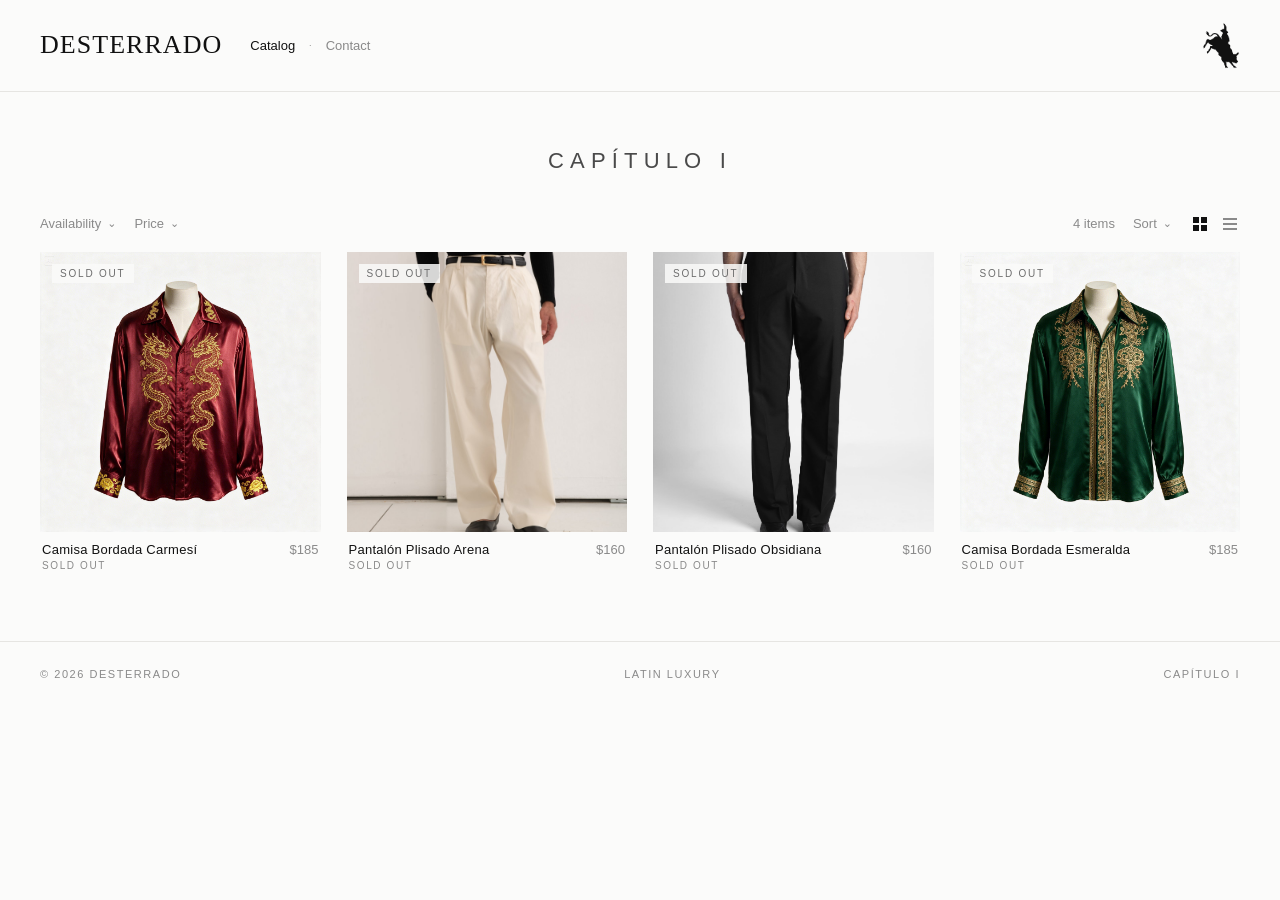
<file: index.html>
<!DOCTYPE html>
<html lang="en">
<head>
  <meta charset="UTF-8">
  <meta name="viewport" content="width=device-width, initial-scale=1.0">
  <title>CAPÍTULO I — DESTERRADO</title>
  <link rel="icon" href="assets/logo-bull.png">
  <link rel="stylesheet" href="styles.css">
</head>
<body>

  <header>
    <a class="wordmark" href="index.html">DESTERRADO</a>
    <nav>
      <a href="index.html" aria-current="page">Catalog</a><span class="dot">·</span>
      <a href="contact.html">Contact</a>
    </nav>
    <a class="mark" href="index.html" aria-label="Desterrado">
      <img src="assets/logo-bull.png" alt="Desterrado">
    </a>
  </header>

  <main>
    <h1 class="collection-title">CAPÍTULO I</h1>

    <div class="toolbar">
      <div class="filters">
        <details class="filter" id="f-availability">
          <summary>Availability</summary>
          <div class="menu" data-filter="availability">
            <label class="checked"><input type="radio" name="availability" value="all" checked>All</label>
            <label><input type="radio" name="availability" value="available">Available</label>
            <label><input type="radio" name="availability" value="soldout">Sold out</label>
          </div>
        </details>
        <details class="filter" id="f-price">
          <summary>Price</summary>
          <div class="menu" data-filter="price">
            <label class="checked"><input type="radio" name="price" value="all" checked>All</label>
            <label><input type="radio" name="price" value="under200">Under $200</label>
            <label><input type="radio" name="price" value="200to300">$200 – $300</label>
            <label><input type="radio" name="price" value="over300">$300+</label>
          </div>
        </details>
      </div>

      <div class="right">
        <span id="count">4 items</span>
        <details class="filter" id="f-sort">
          <summary>Sort</summary>
          <div class="menu" data-filter="sort">
            <label class="checked"><input type="radio" name="sort" value="featured" checked>Featured</label>
            <label><input type="radio" name="sort" value="az">Alphabetical, A–Z</label>
            <label><input type="radio" name="sort" value="price-asc">Price, low to high</label>
            <label><input type="radio" name="sort" value="price-desc">Price, high to low</label>
          </div>
        </details>
        <div class="view-toggle">
          <button id="view-grid" class="active" aria-label="Grid view">
            <svg viewBox="0 0 16 16" fill="currentColor"><rect x="1" y="1" width="6" height="6"/><rect x="9" y="1" width="6" height="6"/><rect x="1" y="9" width="6" height="6"/><rect x="9" y="9" width="6" height="6"/></svg>
          </button>
          <button id="view-list" aria-label="List view">
            <svg viewBox="0 0 16 16" fill="currentColor"><rect x="1" y="2" width="14" height="2"/><rect x="1" y="7" width="14" height="2"/><rect x="1" y="12" width="14" height="2"/></svg>
          </button>
        </div>
      </div>
    </div>

    <section class="grid" id="grid">

      <a class="product sold-out" href="#" data-name="camisa bordada carmesí" data-price="185">
        <span class="tile"><img src="assets/products/shirt-carmesi.jpg" alt="Camisa bordada carmesí"><span class="soldout-tag">SOLD OUT</span></span>
        <span class="meta"><span class="name">Camisa Bordada Carmesí</span><span class="price">$185</span></span>
      </a>

      <a class="product sold-out" href="#" data-name="pantalón plisado arena" data-price="160">
        <span class="tile"><img src="assets/products/trousers-arena.jpg" alt="Pantalón plisado arena"><span class="soldout-tag">SOLD OUT</span></span>
        <span class="meta"><span class="name">Pantalón Plisado Arena</span><span class="price">$160</span></span>
      </a>

      <a class="product sold-out" href="#" data-name="pantalón plisado obsidiana" data-price="160">
        <span class="tile"><img src="assets/products/trousers-obsidiana.jpg" alt="Pantalón plisado obsidiana"><span class="soldout-tag">SOLD OUT</span></span>
        <span class="meta"><span class="name">Pantalón Plisado Obsidiana</span><span class="price">$160</span></span>
      </a>

      <a class="product sold-out" href="#" data-name="camisa bordada esmeralda" data-price="185">
        <span class="tile"><img src="assets/products/shirt-esmeralda.jpg" alt="Camisa bordada esmeralda"><span class="soldout-tag">SOLD OUT</span></span>
        <span class="meta"><span class="name">Camisa Bordada Esmeralda</span><span class="price">$185</span></span>
      </a>

    </section>
  </main>

  <footer>
    <span>© 2026 DESTERRADO</span>
    <span>LATIN LUXURY</span>
    <span>CAPÍTULO I</span>
  </footer>

  <script src="script.js"></script>
</body>
</html>
</file>
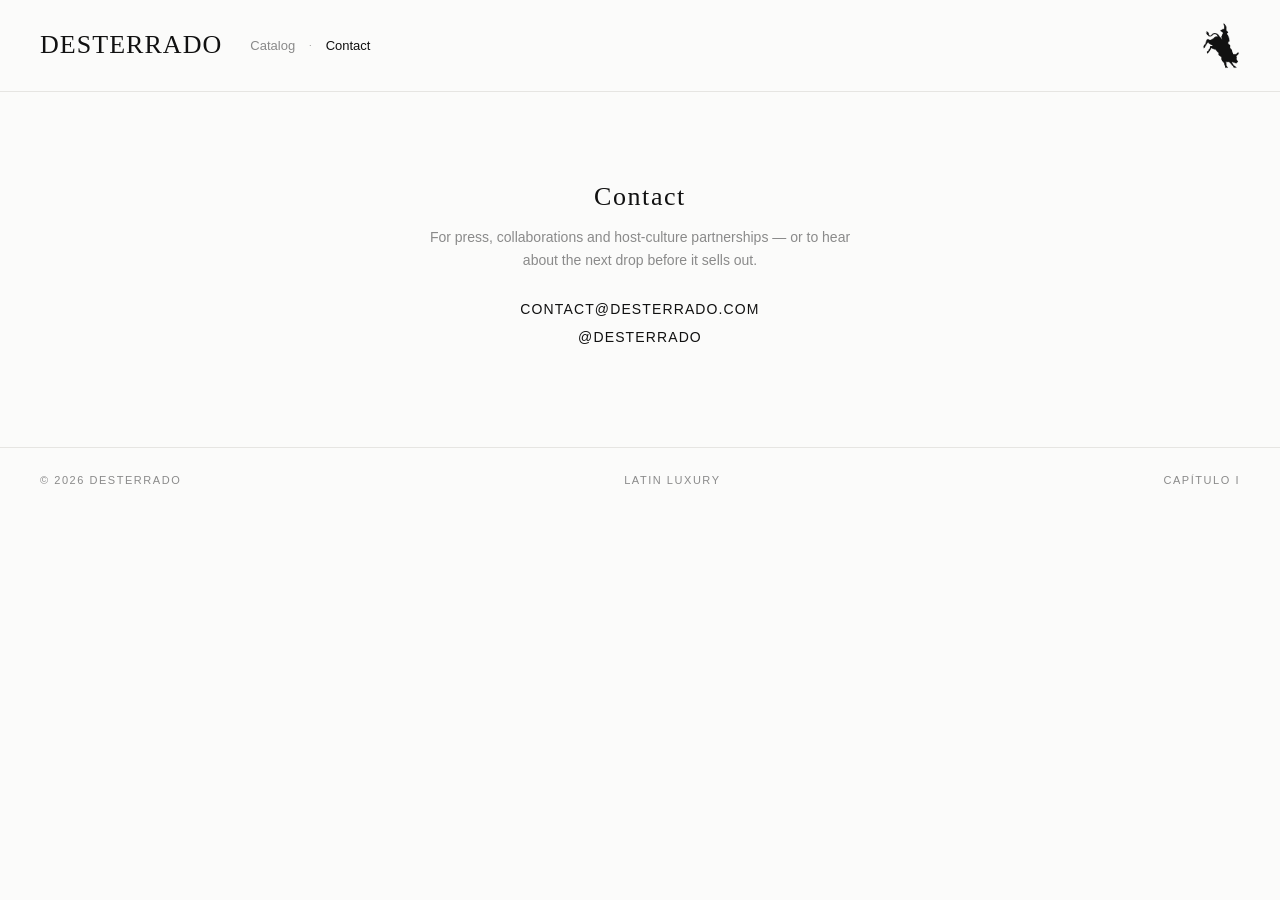
<file: contact.html>
<!DOCTYPE html>
<html lang="en">
<head>
  <meta charset="UTF-8">
  <meta name="viewport" content="width=device-width, initial-scale=1.0">
  <title>Contact — DESTERRADO</title>
  <link rel="icon" href="assets/logo-bull.png">
  <link rel="stylesheet" href="styles.css">
</head>
<body>

  <header>
    <a class="wordmark" href="index.html">DESTERRADO</a>
    <nav>
      <a href="index.html">Catalog</a><span class="dot">·</span>
      <a href="contact.html" aria-current="page">Contact</a>
    </nav>
    <a class="mark" href="index.html" aria-label="Desterrado">
      <img src="assets/logo-bull.png" alt="Desterrado">
    </a>
  </header>

  <main class="contact">
    <h1>Contact</h1>
    <p>For press, collaborations and host-culture partnerships — or to hear about the next drop before it sells out.</p>
    <a class="line" href="mailto:contact@desterrado.com">CONTACT@DESTERRADO.COM</a>
    <a class="line" href="https://instagram.com/desterrado" target="_blank" rel="noopener">@DESTERRADO</a>
  </main>

  <footer>
    <span>© 2026 DESTERRADO</span>
    <span>LATIN LUXURY</span>
    <span>CAPÍTULO I</span>
  </footer>

</body>
</html>
</file>
<file: styles.css>
/* DESTERRADO — storefront */
:root {
  --bg: #fbfbfa;
  --tile: #f4f3f0;
  --ink: #111111;
  --muted: #8a8a8a;
  --line: #e6e5e2;
  --accent: #8e1f2c;
  --serif: "Didot", "Bodoni MT", "Playfair Display", "Times New Roman", serif;
  --sans: "Helvetica Neue", Helvetica, Arial, system-ui, sans-serif;
}

* { margin: 0; padding: 0; box-sizing: border-box; }

body {
  background: var(--bg);
  color: var(--ink);
  font-family: var(--sans);
  font-size: 14px;
  -webkit-font-smoothing: antialiased;
}

a { color: inherit; text-decoration: none; }

/* ---------- header ---------- */
header {
  display: flex;
  align-items: center;
  gap: 28px;
  padding: 22px 40px;
  border-bottom: 1px solid var(--line);
  position: sticky;
  top: 0;
  background: rgba(251, 251, 250, 0.96);
  backdrop-filter: blur(4px);
  z-index: 10;
}

.wordmark {
  font-family: var(--serif);
  font-size: 26px;
  letter-spacing: 0.04em;
  font-weight: 500;
}

nav {
  display: flex;
  align-items: center;
  gap: 14px;
  font-size: 13px;
  color: var(--muted);
}

nav .dot { font-size: 9px; line-height: 1; }

nav a:hover { color: var(--ink); }
nav a[aria-current="page"] { color: var(--ink); }

.mark {
  margin-left: auto;
  display: flex;
  align-items: center;
}

.mark img { width: 38px; height: auto; display: block; transition: opacity 0.25s ease; }
.mark:hover img { opacity: 0.65; }

/* ---------- catalog ---------- */
.collection-title {
  text-align: center;
  font-size: 22px;
  font-weight: 400;
  letter-spacing: 0.28em;
  color: #4a4a4a;
  padding: 56px 20px 40px;
}

.toolbar {
  display: flex;
  align-items: center;
  padding: 0 40px 18px;
  font-size: 13px;
  color: var(--muted);
}

.toolbar .filters { display: flex; gap: 18px; }
.toolbar .right { margin-left: auto; display: flex; align-items: center; gap: 18px; }

details.filter { position: relative; }
details.filter summary {
  list-style: none;
  cursor: pointer;
  display: flex;
  align-items: center;
  gap: 6px;
  color: var(--muted);
}
details.filter summary::-webkit-details-marker { display: none; }
details.filter summary::after { content: "⌄"; font-size: 11px; }
details.filter[open] summary::after { content: "⌃"; }
details.filter summary:hover { color: var(--ink); }

details.filter .menu {
  position: absolute;
  top: 26px;
  left: 0;
  background: #fff;
  border: 1px solid var(--line);
  padding: 8px 0;
  min-width: 160px;
  box-shadow: 0 6px 18px rgba(0,0,0,0.06);
  z-index: 5;
}

details.filter .menu label {
  display: block;
  padding: 7px 16px;
  cursor: pointer;
  color: #444;
}
details.filter .menu label:hover { background: #f5f5f3; }
details.filter .menu input { display: none; }
details.filter .menu label.checked { color: var(--ink); font-weight: 500; }

.view-toggle { display: flex; gap: 10px; }
.view-toggle button {
  background: none;
  border: none;
  cursor: pointer;
  color: var(--muted);
  padding: 2px;
  display: flex;
}
.view-toggle button.active, .view-toggle button:hover { color: var(--ink); }
.view-toggle svg { width: 16px; height: 16px; }

/* ---------- grid ---------- */
.grid {
  display: grid;
  grid-template-columns: repeat(4, 1fr);
  gap: 26px;
  padding: 0 40px 70px;
}

.product { position: relative; }

.tile {
  position: relative;
  background: var(--tile);
  aspect-ratio: 1 / 1;
  overflow: hidden;
  display: block;
}

.tile img {
  width: 100%;
  height: 100%;
  object-fit: cover;
  transition: transform 0.4s ease;
}

.product:hover .tile img { transform: scale(1.03); }

.soldout-tag {
  position: absolute;
  top: 12px;
  left: 12px;
  font-size: 10px;
  letter-spacing: 0.18em;
  color: #6d6d6d;
  background: rgba(251, 251, 250, 0.85);
  padding: 4px 8px;
}

.meta {
  display: flex;
  justify-content: space-between;
  align-items: baseline;
  padding: 10px 2px 0;
  font-size: 13px;
}

.meta .name { letter-spacing: 0.02em; }
.meta .price { color: var(--muted); }

.product.sold-out .meta .name::after {
  content: "SOLD OUT";
  display: block;
  font-size: 10px;
  letter-spacing: 0.16em;
  color: var(--muted);
  margin-top: 3px;
}

/* list view */
.grid.list { grid-template-columns: 1fr; gap: 0; }
.grid.list .product {
  display: flex;
  align-items: center;
  border-bottom: 1px solid var(--line);
  padding: 12px 0;
}
.grid.list .tile { width: 88px; aspect-ratio: 1; flex: none; }
.grid.list .meta {
  flex: 1;
  padding: 0 24px;
  display: block;
}
.grid.list .soldout-tag { display: none; }
.grid.list .product.sold-out .meta .name::after { display: block; }

.empty {
  grid-column: 1 / -1;
  text-align: center;
  color: var(--muted);
  padding: 60px 0;
}

/* ---------- home ---------- */
.hero {
  padding: 0;
}
.hero img {
  width: 100%;
  height: 72vh;
  object-fit: cover;
  display: block;
  filter: saturate(0.92);
}

.manifesto {
  text-align: center;
  padding: 72px 24px;
}

.manifesto .five {
  font-size: 12px;
  letter-spacing: 0.3em;
  color: var(--muted);
  margin-bottom: 18px;
}

.manifesto h1 {
  font-family: var(--serif);
  font-weight: 400;
  font-size: clamp(22px, 3.4vw, 34px);
  letter-spacing: 0.02em;
  max-width: 720px;
  margin: 0 auto 34px;
}

.cta {
  display: inline-block;
  font-size: 12px;
  letter-spacing: 0.22em;
  border-bottom: 1px solid var(--ink);
  padding-bottom: 4px;
}
.cta:hover { color: var(--accent); border-color: var(--accent); }

/* ---------- contact ---------- */
.contact {
  max-width: 480px;
  margin: 0 auto;
  padding: 90px 24px;
  text-align: center;
}

.contact h1 {
  font-family: var(--serif);
  font-weight: 400;
  font-size: 26px;
  letter-spacing: 0.06em;
  margin-bottom: 14px;
}

.contact p { color: var(--muted); line-height: 1.7; margin-bottom: 28px; }

.contact a.line {
  display: block;
  font-size: 14px;
  letter-spacing: 0.08em;
  margin-bottom: 12px;
  color: var(--ink);
}
.contact a.line:hover { color: var(--accent); }

/* ---------- footer ---------- */
footer {
  border-top: 1px solid var(--line);
  padding: 26px 40px;
  display: flex;
  justify-content: space-between;
  font-size: 11px;
  letter-spacing: 0.14em;
  color: var(--muted);
}

/* ---------- responsive ---------- */
@media (max-width: 1024px) { .grid { grid-template-columns: repeat(3, 1fr); } }
@media (max-width: 760px) {
  header { padding: 16px 20px; gap: 16px; }
  .wordmark { font-size: 20px; }
  .grid { grid-template-columns: repeat(2, 1fr); gap: 14px; padding: 0 20px 50px; }
  .toolbar { padding: 0 20px 14px; flex-wrap: wrap; }
  footer { padding: 20px; flex-direction: column; gap: 8px; }
}
</file>
